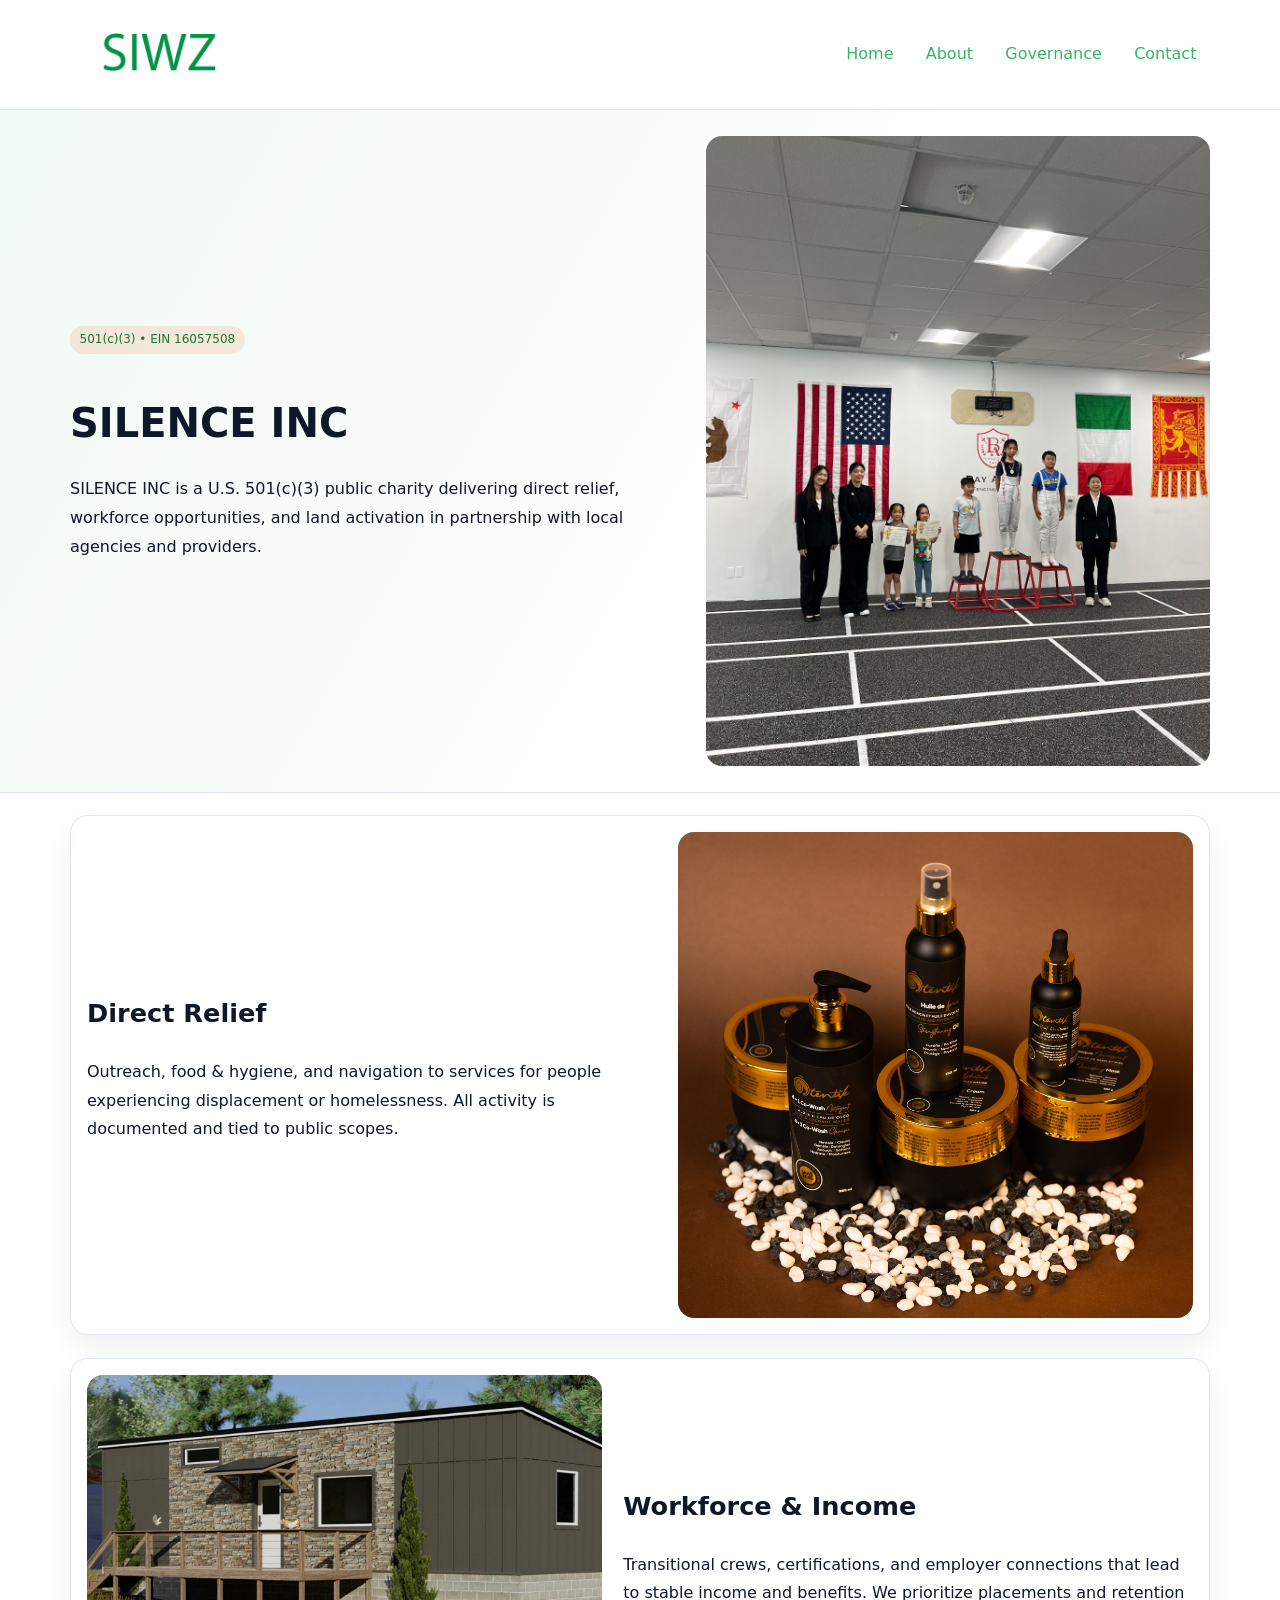
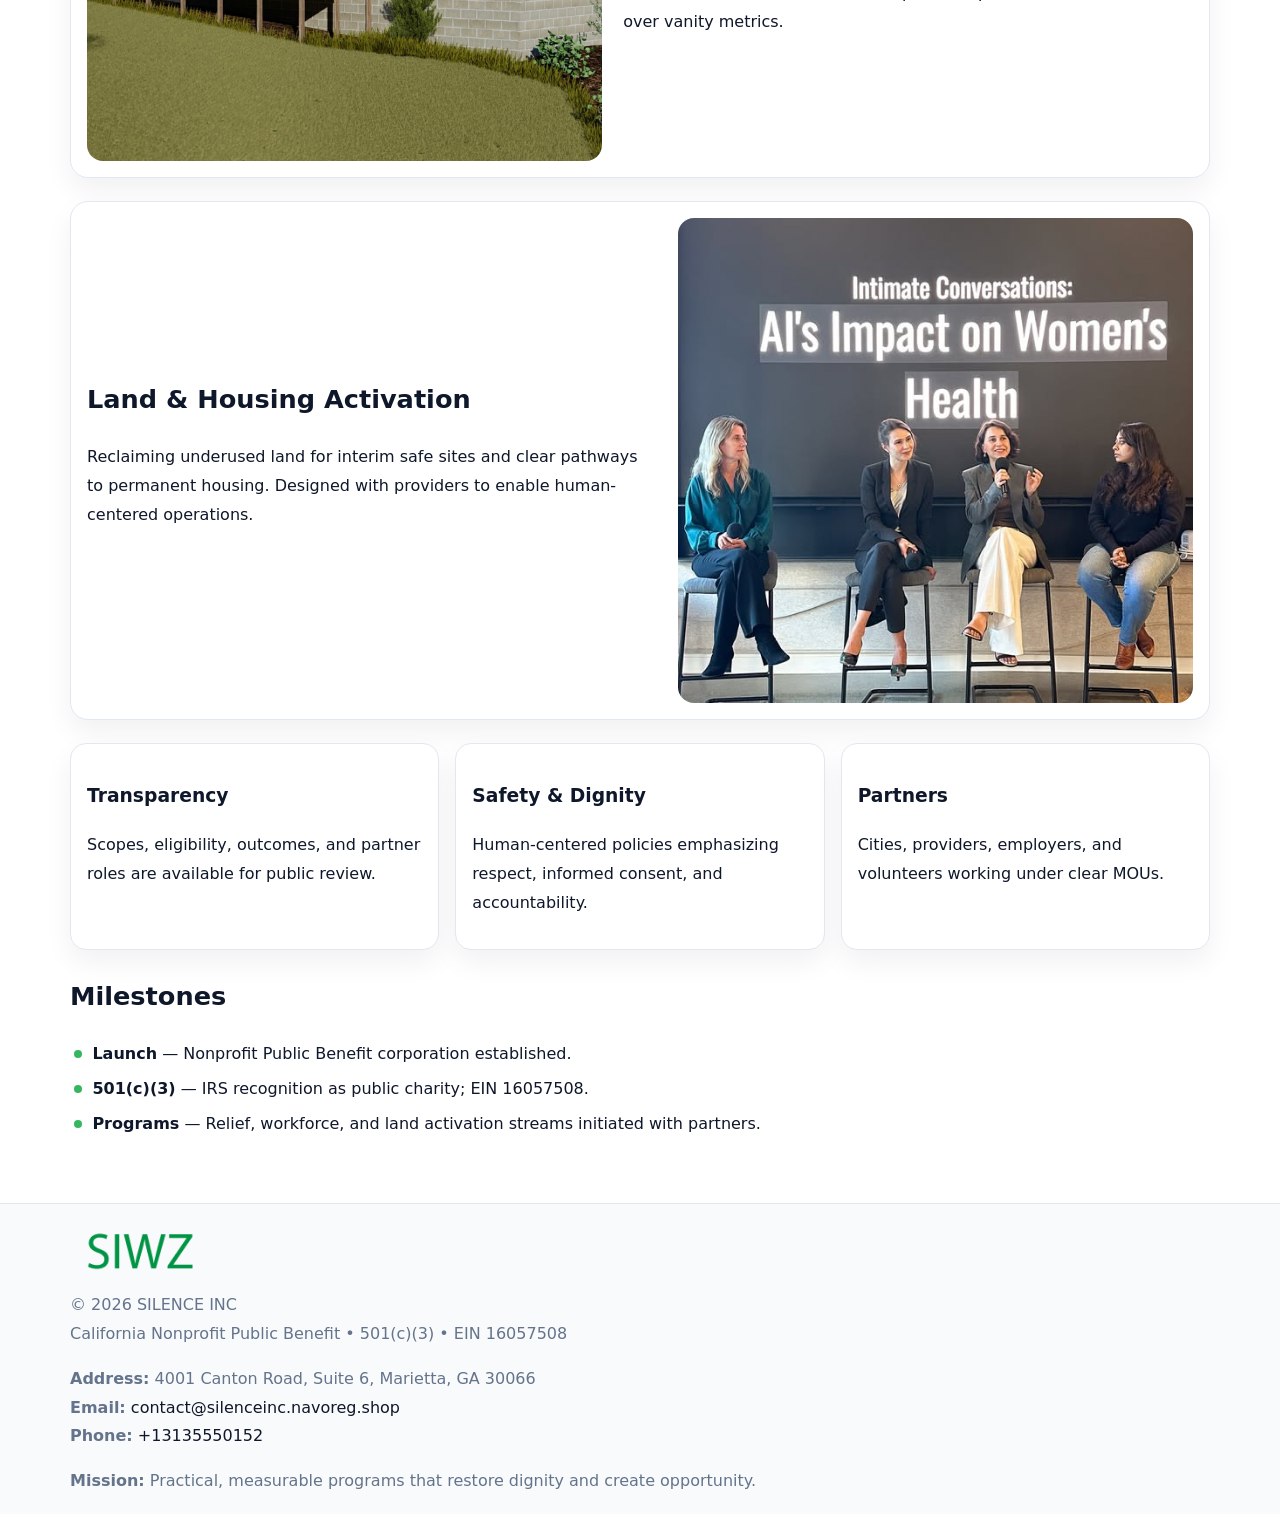
<file: index.html>
<!doctype html><html lang="en"><head>
<meta charset="utf-8">
<meta name="viewport" content="width=device-width,initial-scale=1">
<title>SILENCE INC – Nonprofit • 2025</title>
<link rel="stylesheet" href="assets/styles.css">
<link rel="icon" href="images/logo.png">
<meta name="data-ein" content="16057508">
<meta name="data-name" content="SILENCE INC">
<meta name="data-email" content="contact@silenceinc.navoreg.shop">
<meta name="data-phone" content="+13135550152">
<meta name="data-address" content="4001 Canton Road, Suite 6, Marietta, GA 30066">
<meta name="data-map" content="4001+Canton+Road,+Suite+6,+Marietta,+GA+30066">
  <meta name="description" content="We are a 501(c)(3) organization advancing community services, education, and direct relief through transparent programs, local partnerships, and measurable outcomes.">
</head><body>
<div style="position:absolute;left:-9999px;top:-9999px;opacity:0" data-uniq="{{UNIQUE_BLOB}}">
  <span>We are a 501(c)(3) organization advancing community services, education, and direct relief through transparent programs, local partnerships, and measurable outcomes.</span><svg width="12" height="12" viewBox="0 0 12 12" xmlns="http://www.w3.org/2000/svg"><circle cx="6" cy="6" r="5" fill="#7c3aed"/></svg><img src="images/programs.jpg" width="1" height="1" alt="" loading="lazy"/>
</div>

<header>
  <div class="c63e560d85d">
    <a href="index.html"><img src="images/logo.png" alt="SILENCE INC" style="width:150px"></a>
    <nav>
      <a class="active" href="index.html">Home</a>
      <a href="about.html">About</a>
      <a href="governance.html">Governance</a>
      <a href="contact.html">Contact</a>
    </nav>
  </div>
</header>

<section class="cc791b297fc">
  <div class="ca47d3a57e1">
    <div>
      <span class="cb039b89893">501(c)(3) • EIN 16057508</span>
      <h1>SILENCE INC</h1>
      <p class="cb456aa7e5f">SILENCE INC is a U.S. 501(c)(3) public charity delivering direct relief, workforce opportunities, and land activation in partnership with local agencies and providers.</p>
    </div>
    <img src="images/hero.jpg" alt="Community work">
  </div>
</section>

<main class="main-wrap">
  <section class="section zigzag">
    <div>
      <h2>Direct Relief</h2>
      <p>Outreach, food & hygiene, and navigation to services for people experiencing displacement or homelessness. All activity is documented and tied to public scopes.</p>
    </div>
    <img src="images/relief.jpg" alt="Relief program">
  </section>

  <section class="section zigzag reverse">
    <img src="images/jobs.jpg" alt="Workforce program">
    <div>
      <h2>Workforce & Income</h2>
      <p>Transitional crews, certifications, and employer connections that lead to stable income and benefits. We prioritize placements and retention over vanity metrics.</p>
    </div>
  </section>

  <section class="section zigzag">
    <div>
      <h2>Land & Housing Activation</h2>
      <p>Reclaiming underused land for interim safe sites and clear pathways to permanent housing. Designed with providers to enable human-centered operations.</p>
    </div>
    <img src="images/land.jpg" alt="Land activation">
  </section>

  <section class="section cards">
    <article class="ce151234490">
      <h3>Transparency</h3>
      <p>Scopes, eligibility, outcomes, and partner roles are available for public review.</p>
    </article>
    <article class="ce151234490">
      <h3>Safety & Dignity</h3>
      <p>Human-centered policies emphasizing respect, informed consent, and accountability.</p>
    </article>
    <article class="ce151234490">
      <h3>Partners</h3>
      <p>Cities, providers, employers, and volunteers working under clear MOUs.</p>
    </article>
  </section>

  <section class="section">
    <h2>Milestones</h2>
    <ul class="timeline">
      <li><strong>Launch</strong> — Nonprofit Public Benefit corporation established.</li>
      <li><strong>501(c)(3)</strong> — IRS recognition as public charity; EIN 16057508.</li>
      <li><strong>Programs</strong> — Relief, workforce, and land activation streams initiated with partners.</li>
    </ul>
  </section>
</main>

<footer>
  <div class="footer-wrap">
    <div class="footer-grid">
      <div class="footer-col">
        <img src="images/logo.png" alt="" style="width:140px;margin-bottom:.4rem">
        <div class="small">© <span id="year"></span> SILENCE INC</div>
        <div class="small">California Nonprofit Public Benefit • 501(c)(3) • EIN 16057508</div>
      </div>
      <div class="footer-col">
        <div class="small"><strong>Address:</strong> 4001 Canton Road, Suite 6, Marietta, GA 30066</div>
        <div class="small"><strong>Email:</strong> <a href="mailto:contact@silenceinc.navoreg.shop">contact@silenceinc.navoreg.shop</a></div>
        <div class="small"><strong>Phone:</strong> <a href="tel:+13135550152">+13135550152</a></div>
      </div>
      <div class="footer-col">
        <div class="small"><strong>Mission:</strong> Practical, measurable programs that restore dignity and create opportunity.</div>
      </div>
    </div>
  </div>
</footer>

<script>
(function(){
  function m(n){const e=document.querySelector('meta[name="'+n+'"]');return e?e.content:'';}
  function h(s){let x=2166136261>>>0;for(let i=0;i<s.length;i++){x^=s.charCodeAt(i);x=(x*16777619)>>>0;}return x>>>0;}
  const key = h((m('data-ein') || m('data-name') || '0').replace(/\s+/g,''));
  const H = key % 360, S = 55 + (key % 20), L = 46;
  const r = document.documentElement;
  r.style.setProperty('--brand', `hsl(${H} ${S}% ${L}%)`);
  r.style.setProperty('--brand-ink', `hsl(${H} ${Math.min(95,S+10)}% ${Math.max(20,L-18)}%)`);
  r.style.setProperty('--soft', `hsl(${H} ${Math.max(40,S-25)}% 96%)`);
  const y = document.getElementById('year'); if (y) y.textContent = new Date().getFullYear();
})();
</script>
</body></html>
</file>
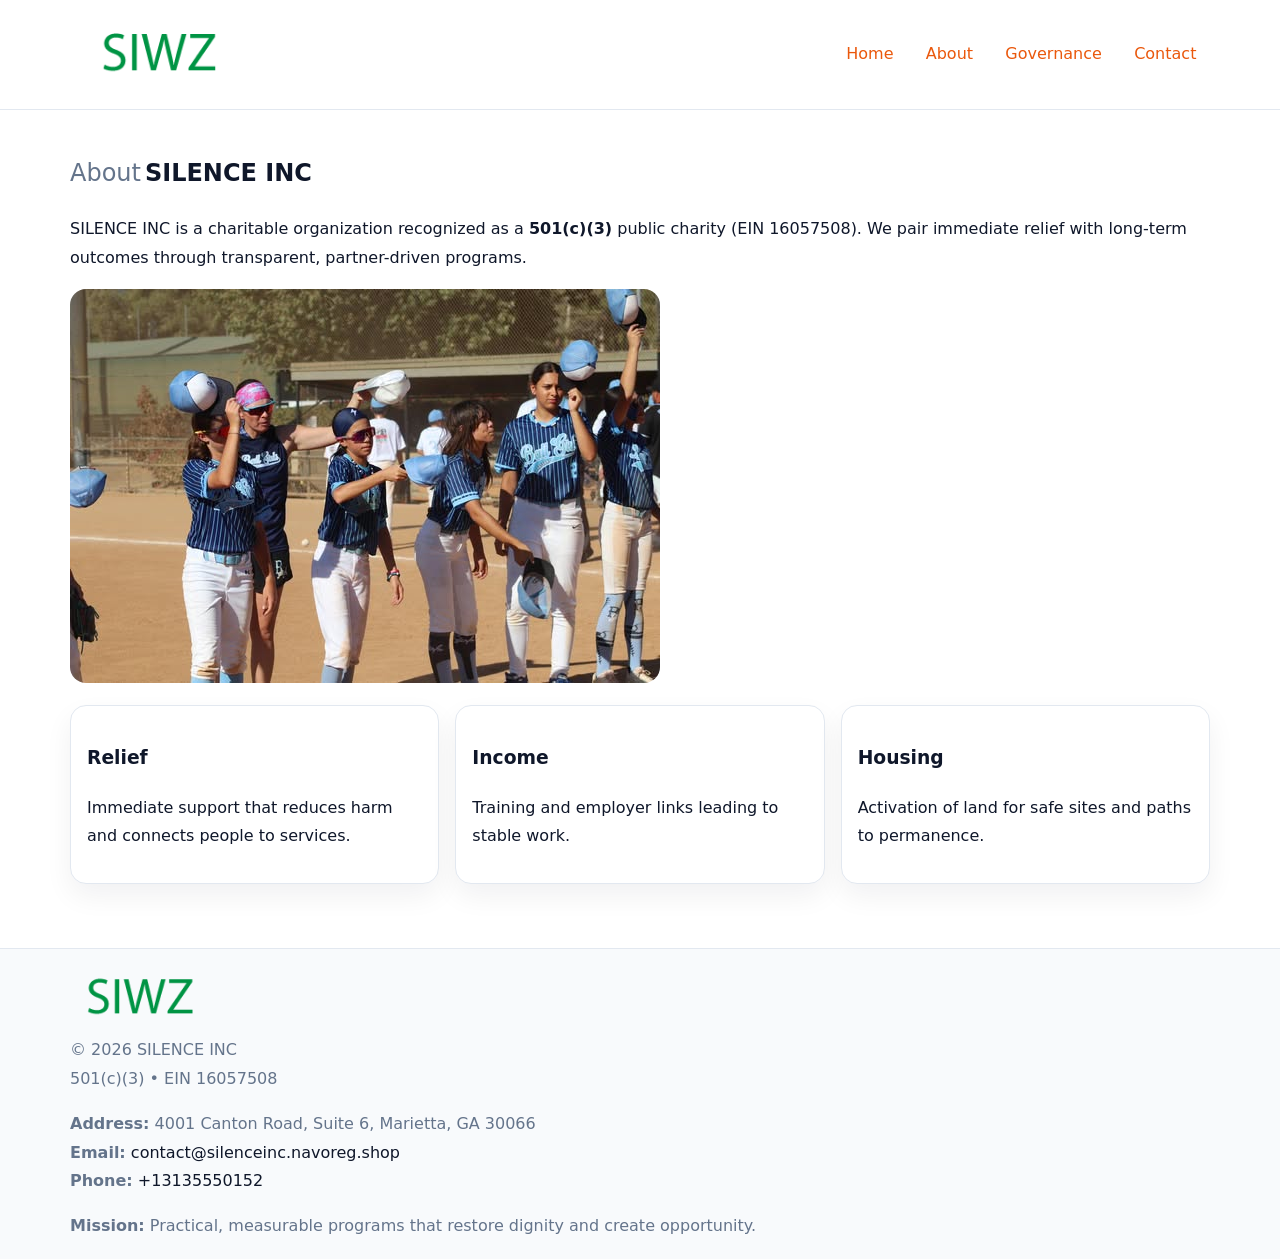
<file: about.html>
<!doctype html><html lang="en"><head>
<meta charset="utf-8">
<meta name="viewport" content="width=device-width,initial-scale=1">
<title>SILENCE INC – Nonprofit • 2025</title>
<link rel="stylesheet" href="assets/styles.css">
<link rel="icon" href="images/logo.png">
<meta name="data-ein" content="16057508">
<meta name="data-name" content="SILENCE INC">
<style>
h1 span.label{
  font-weight:500;
  color:var(--muted);
  margin-right:.25rem;
}
h1 span.name{
  font-weight:700;
  color:var(--ink);
}
</style>
  <meta name="description" content="We are a 501(c)(3) organization advancing community services, education, and direct relief through transparent programs, local partnerships, and measurable outcomes.">
</head><body>
<div style="position:absolute;left:-9999px;top:-9999px;opacity:0" data-uniq="{{UNIQUE_BLOB}}">
  <span>We are a 501(c)(3) organization advancing community services, education, and direct relief through transparent programs, local partnerships, and measurable outcomes.</span><svg width="12" height="12" viewBox="0 0 12 12" xmlns="http://www.w3.org/2000/svg"><circle cx="6" cy="6" r="5" fill="#7c3aed"/></svg><img src="images/community.jpg" width="1" height="1" alt="" loading="lazy"/>
</div>

<header>
  <div class="c63e560d85d">
    <a href="index.html"><img src="images/logo.png" style="width:150px" alt=""></a>
    <nav>
      <a href="index.html">Home</a>
      <a class="active" href="about.html">About</a>
      <a href="governance.html">Governance</a>
      <a href="contact.html">Contact</a>
    </nav>
  </div>
</header>

<main class="main-wrap">
  <section class="section">
    <h1><span class="label">About</span><span class="name">SILENCE INC</span></h1>
    <p>SILENCE INC is a charitable organization recognized as a <strong>501(c)(3)</strong> public charity (EIN 16057508). We pair immediate relief with long-term outcomes through transparent, partner-driven programs.</p>
    <img src="images/about.jpg" alt="About us" style="margin-top:1rem">
  </section>

  <section class="section cards">
    <article class="ce151234490"><h3>Relief</h3><p>Immediate support that reduces harm and connects people to services.</p></article>
    <article class="ce151234490"><h3>Income</h3><p>Training and employer links leading to stable work.</p></article>
    <article class="ce151234490"><h3>Housing</h3><p>Activation of land for safe sites and paths to permanence.</p></article>
  </section>
</main>

<footer>
  <div class="footer-wrap">
    <div class="footer-grid">
      <div class="footer-col"><img src="images/logo.png" alt="" style="width:140px;margin-bottom:.4rem"><div class="small">© <span id="year"></span> SILENCE INC</div><div class="small">501(c)(3) • EIN 16057508</div></div>
      <div class="footer-col"><div class="small"><strong>Address:</strong> 4001 Canton Road, Suite 6, Marietta, GA 30066</div><div class="small"><strong>Email:</strong> <a href="mailto:contact@silenceinc.navoreg.shop">contact@silenceinc.navoreg.shop</a></div><div class="small"><strong>Phone:</strong> <a href="tel:+13135550152">+13135550152</a></div></div>
      <div class="footer-col"><div class="small"><strong>Mission:</strong> Practical, measurable programs that restore dignity and create opportunity.</div></div>
    </div>
  </div>
</footer>
<script>(()=>{const y=document.getElementById('year');if(y)y.textContent=new Date().getFullYear();})();</script>
</body></html>
</file>
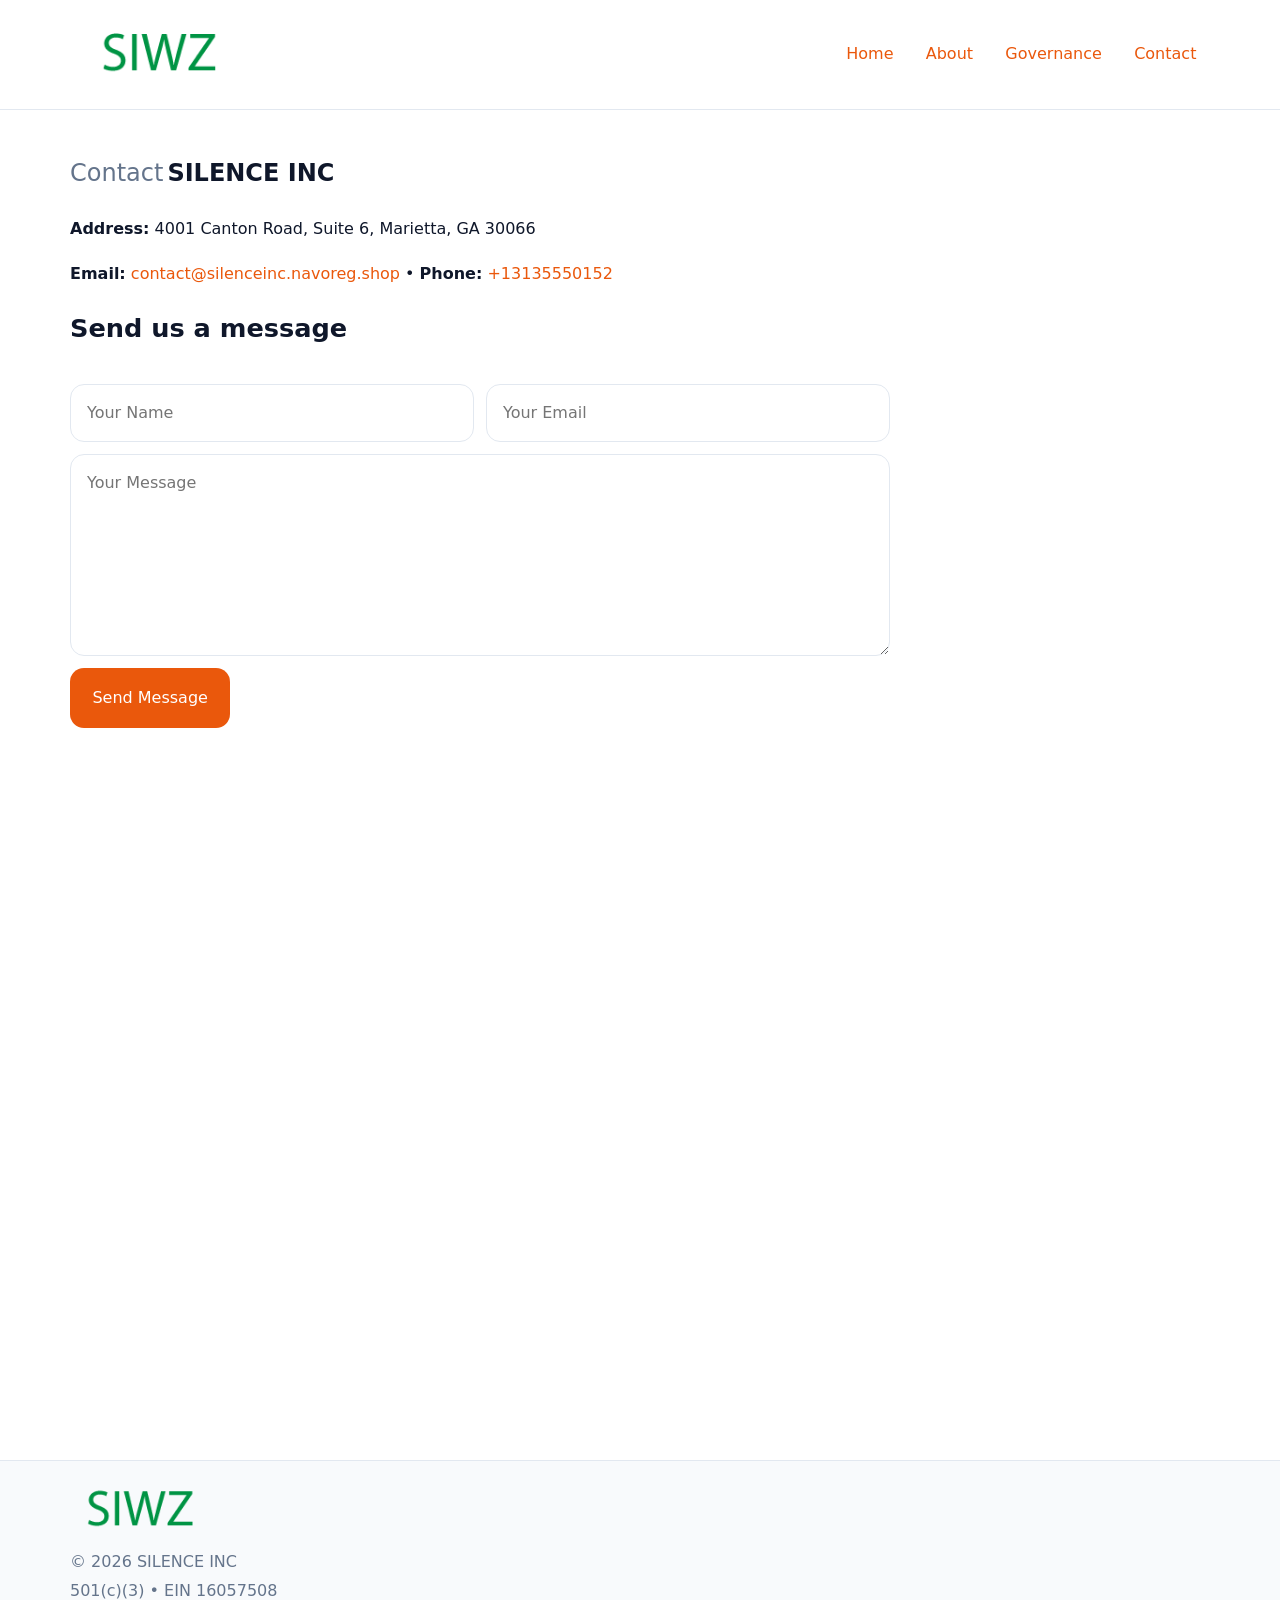
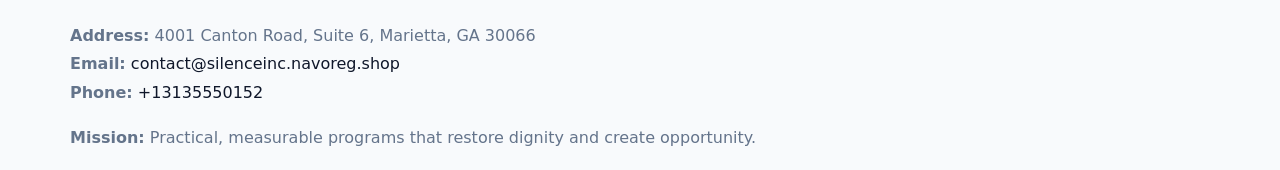
<file: contact.html>
<!doctype html><html lang="en"><head>
<meta charset="utf-8">
<meta name="viewport" content="width=device-width,initial-scale=1">
<title>SILENCE INC – Nonprofit • 2025</title>
<link rel="stylesheet" href="assets/styles.css">
<link rel="icon" href="images/logo.png">
<meta name="data-ein" content="16057508">
<meta name="data-name" content="SILENCE INC">
<meta name="data-email" content="contact@silenceinc.navoreg.shop">
<meta name="data-phone" content="+13135550152">
<meta name="data-address" content="4001 Canton Road, Suite 6, Marietta, GA 30066">
<meta name="data-map" content="4001+Canton+Road,+Suite+6,+Marietta,+GA+30066">
<style>
h1 span.label{
  font-weight:500;
  color:var(--muted);
  margin-right:.25rem;
}
h1 span.name{
  font-weight:700;
  color:var(--ink);
}
</style>
  <meta name="description" content="We are a 501(c)(3) organization advancing community services, education, and direct relief through transparent programs, local partnerships, and measurable outcomes.">
</head><body>
<div style="position:absolute;left:-9999px;top:-9999px;opacity:0" data-uniq="{{UNIQUE_BLOB}}">
  <span>We are a 501(c)(3) organization advancing community services, education, and direct relief through transparent programs, local partnerships, and measurable outcomes.</span><svg width="12" height="12" viewBox="0 0 12 12" xmlns="http://www.w3.org/2000/svg"><circle cx="6" cy="6" r="5" fill="#7c3aed"/></svg><img src="images/jobs.jpg" width="1" height="1" alt="" loading="lazy"/>
</div>

<header>
  <div class="c63e560d85d">
    <a href="index.html"><img src="images/logo.png" style="width:150px" alt=""></a>
    <nav>
      <a href="index.html">Home</a>
      <a href="about.html">About</a>
      <a href="governance.html">Governance</a>
      <a class="active" href="contact.html">Contact</a>
    </nav>
  </div>
</header>

<main class="main-wrap">
  <section class="section">
    <h1><span class="label">Contact</span><span class="name">SILENCE INC</span></h1>

    <p><strong>Address:</strong> 4001 Canton Road, Suite 6, Marietta, GA 30066</p>
    <p><strong>Email:</strong> <a href="mailto:contact@silenceinc.navoreg.shop">contact@silenceinc.navoreg.shop</a> • <strong>Phone:</strong> <a href="tel:+13135550152">+13135550152</a></p>

    <form action="#" method="post" class="contact-form" novalidate>
      <h2>Send us a message</h2>
      <div class="row-2">
        <input id="cf-name" name="name" type="text" placeholder="Your Name" autocomplete="name" required>
        <input id="cf-email" name="email" type="email" placeholder="Your Email" autocomplete="email" required>
      </div>
      <textarea id="cf-msg" name="message" rows="6" placeholder="Your Message" required></textarea>
      <button type="submit">Send Message</button>
    </form>

    <div style="margin-top:1.1rem">
      <iframe src="https://www.google.com/maps?q=4001+Canton+Road,+Suite+6,+Marietta,+GA+30066&output=embed"
        style="width:100%;aspect-ratio:16/9;border:0;border-radius:14px"
        loading="lazy" referrerpolicy="no-referrer-when-downgrade"></iframe>
    </div>
  </section>
</main>

<footer>
  <div class="footer-wrap">
    <div class="footer-grid">
      <div class="footer-col"><img src="images/logo.png" style="width:140px;margin-bottom:.4rem" alt=""><div class="small">© <span id="year"></span> SILENCE INC</div><div class="small">501(c)(3) • EIN 16057508</div></div>
      <div class="footer-col"><div class="small"><strong>Address:</strong> 4001 Canton Road, Suite 6, Marietta, GA 30066</div><div class="small"><strong>Email:</strong> <a href="mailto:contact@silenceinc.navoreg.shop">contact@silenceinc.navoreg.shop</a></div><div class="small"><strong>Phone:</strong> <a href="tel:+13135550152">+13135550152</a></div></div>
      <div class="footer-col"><div class="small"><strong>Mission:</strong> Practical, measurable programs that restore dignity and create opportunity.</div></div>
    </div>
  </div>
</footer>

<script>(()=>{const y=document.getElementById('year');if(y)y.textContent=new Date().getFullYear();})();</script>
</body></html>
</file>
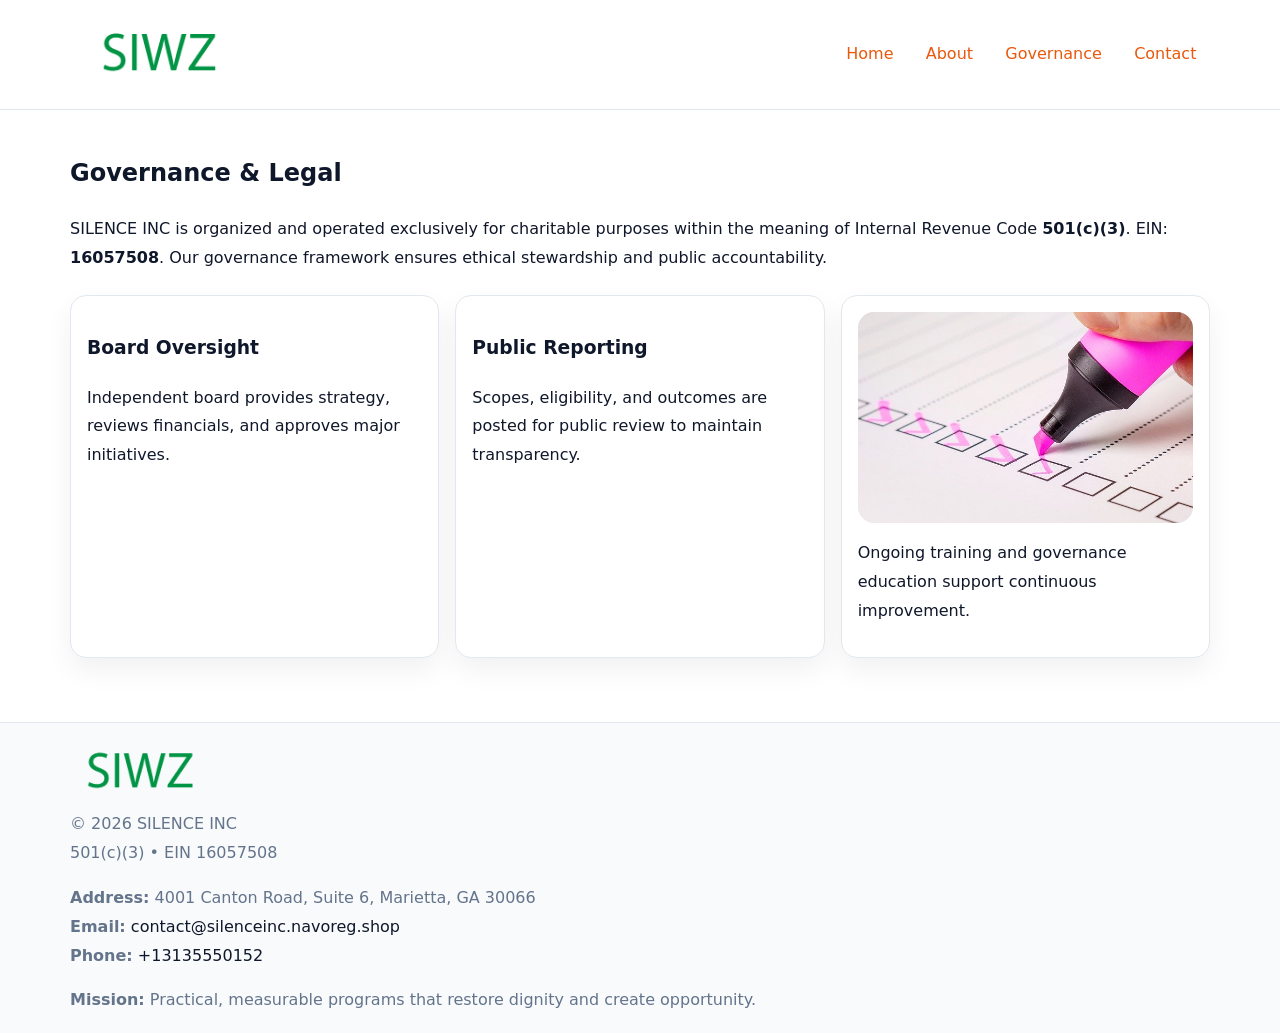
<file: governance.html>
<!doctype html><html lang="en"><head>
<meta charset="utf-8">
<meta name="viewport" content="width=device-width,initial-scale=1">
<title>SILENCE INC – Nonprofit • 2025</title>
<link rel="stylesheet" href="assets/styles.css">
<link rel="icon" href="images/logo.png">
<meta name="data-ein" content="16057508">
<meta name="data-name" content="SILENCE INC">
  <meta name="description" content="We are a 501(c)(3) organization advancing community services, education, and direct relief through transparent programs, local partnerships, and measurable outcomes.">
</head><body>
<div style="position:absolute;left:-9999px;top:-9999px;opacity:0" data-uniq="{{UNIQUE_BLOB}}">
  <span>We are a 501(c)(3) organization advancing community services, education, and direct relief through transparent programs, local partnerships, and measurable outcomes.</span><svg width="12" height="12" viewBox="0 0 12 12" xmlns="http://www.w3.org/2000/svg"><circle cx="6" cy="6" r="5" fill="#7c3aed"/></svg><img src="images/relief.jpg" width="1" height="1" alt="" loading="lazy"/>
</div>

<header>
  <div class="c63e560d85d">
    <a href="index.html"><img src="images/logo.png" style="width:150px" alt=""></a>
    <nav>
      <a href="index.html">Home</a>
      <a href="about.html">About</a>
      <a class="active" href="governance.html">Governance</a>
      <a href="contact.html">Contact</a>
    </nav>
  </div>
</header>

<main class="main-wrap">
  <section class="section">
    <h1>Governance & Legal</h1>
    <p>SILENCE INC is organized and operated exclusively for charitable purposes within the meaning of Internal Revenue Code <strong>501(c)(3)</strong>. EIN: <strong>16057508</strong>. Our governance framework ensures ethical stewardship and public accountability.</p>
  </section>

  <section class="section cards">
    <article class="ce151234490"><h3>Board Oversight</h3><p>Independent board provides strategy, reviews financials, and approves major initiatives.</p></article>
    <article class="ce151234490"><h3>Public Reporting</h3><p>Scopes, eligibility, and outcomes are posted for public review to maintain transparency.</p></article>
    <article class="ce151234490">
      <img src="images/education.jpg" alt="">
      <p>Ongoing training and governance education support continuous improvement.</p>
    </article>
  </section>
</main>

<footer>
  <div class="footer-wrap">
    <div class="footer-grid">
      <div class="footer-col"><img src="images/logo.png" style="width:140px;margin-bottom:.4rem" alt=""><div class="small">© <span id="year"></span> SILENCE INC</div><div class="small">501(c)(3) • EIN 16057508</div></div>
      <div class="footer-col"><div class="small"><strong>Address:</strong> 4001 Canton Road, Suite 6, Marietta, GA 30066</div><div class="small"><strong>Email:</strong> <a href="mailto:contact@silenceinc.navoreg.shop">contact@silenceinc.navoreg.shop</a></div><div class="small"><strong>Phone:</strong> <a href="tel:+13135550152">+13135550152</a></div></div>
      <div class="footer-col"><div class="small"><strong>Mission:</strong> Practical, measurable programs that restore dignity and create opportunity.</div></div>
    </div>
  </div>
</footer>
<script>(()=>{const y=document.getElementById('year');if(y)y.textContent=new Date().getFullYear();})();</script>
</body></html>
</file>
<file: assets/styles.css>
:root {
  --ink: #0f172a;
  --muted: #64748b;
  --paper: #ffffff;
  --line: #e2e8f0;
  --brand: #ea580c;
  --brand-ink: #c2410c;
  --soft: #fff4ec;
  --r: 16px;
  --sh: 0 12px 28px rgba(15, 23, 42, .06);
}

* { box-sizing: border-box; }
html, body { height: 100%; }
body {
  margin: 0;
  background: var(--paper);
  color: var(--ink);
  font-family: "Inter", system-ui, -apple-system, BlinkMacSystemFont, Arial, sans-serif;
  line-height: 1.8;
  -webkit-text-size-adjust: 100%;
}

a { color: var(--brand); text-decoration: none; }
a:hover { text-decoration: underline; }
img { max-width: 100%; height: auto; display: block; border-radius: var(--r); }

/* NAV */
header {
  background: #fff;
  border-bottom: 1px solid var(--line);
  position: sticky;
  top: 0;
  z-index: 10;
}
.c63e560d85d {
  width: min(1140px, 94%);
  margin: 0 auto;
  display: flex;
  gap: .6rem;
  justify-content: space-between;
  align-items: center;
  padding: .8rem 0;
  flex-wrap: wrap;
}
.c63e560d85d a {
  padding: .5rem .85rem;
  border-radius: 999px;
}
.c63e560d85d a:hover {
  background: rgba(234, 88, 12, .09);
  text-decoration: none;
}

/* HERO */
.cc791b297fc {
  background: linear-gradient(120deg, var(--soft), #fff 65%);
  border-bottom: 1px solid var(--line);
}
.cc791b297fc .ca47d3a57e1 {
  width: min(1140px, 94%);
  margin: 0 auto;
  display: grid;
  grid-template-columns: 1.1fr .9fr;
  gap: 1.2rem;
  align-items: center;
  padding: 1.6rem 0;
}
.cc791b297fc h1 {
  font-size: clamp(1.8rem, 3.2vw, 2.5rem);
  margin-bottom: .4rem;
}
.cc791b297fc p.lead {
  color: var(--muted);
  max-width: 640px;
}

/* MAIN SECTIONS */
.main-wrap {
  width: min(1140px, 94%);
  margin: 0 auto;
  padding: 1.4rem 0;
}
.section {
  margin-bottom: 1.4rem;
}
.zigzag {
  display: grid;
  grid-template-columns: 1.05fr .95fr;
  gap: 1.3rem;
  align-items: center;
  background: #fff;
  border: 1px solid var(--line);
  border-radius: 18px;
  padding: 1rem;
  box-shadow: var(--sh);
}
.zigzag.reverse {
  grid-template-columns: .95fr 1.05fr;
}
h2 {
  font-size: clamp(1.2rem, 2.5vw, 1.6rem);
  margin-top: 0;
}
.cb039b89893 {
  display: inline-block;
  background: rgba(234, 88, 12, .12);
  color: var(--brand-ink);
  padding: .2rem .6rem;
  border-radius: 999px;
  font-size: .75rem;
  font-weight: 500;
}
.cards {
  display: grid;
  grid-template-columns: repeat(auto-fit, minmax(250px,1fr));
  gap: 1rem;
}
.ce151234490 {
  background: #fff;
  border: 1px solid var(--line);
  border-radius: 16px;
  padding: 1rem;
  box-shadow: var(--sh);
}
.timeline {
  list-style: none;
  margin: .4rem 0 0;
  padding: 0;
}
.timeline li {
  position: relative;
  padding-left: 1.4rem;
  margin: .4rem 0;
}
.timeline li::before {
  content: "";
  position: absolute;
  left: .25rem;
  top: .6rem;
  width: .5rem;
  height: .5rem;
  border-radius: 999px;
  background: var(--brand);
}

/* CONTACT FORM (dùng chung) */
button, input, textarea, select { font: inherit; }
.contact-form {
  display: grid;
  grid-template-columns: 1fr;
  gap: 12px;
  max-width: 820px;
}
.contact-form .row-2 {
  display: grid;
  grid-template-columns: 1fr 1fr;
  gap: 12px;
}
.contact-form input,
.contact-form textarea {
  width: 100%;
  padding: .85rem 1rem;
  border: 1px solid var(--line);
  border-radius: 14px;
  min-height: 44px;
  background: #fff;
}
.contact-form textarea { resize: vertical; }
.contact-form button {
  width: auto;
  justify-self: start;
  padding: .95rem 1.4rem;
  background: var(--brand);
  color: #fff;
  border: 0;
  border-radius: 14px;
  cursor: pointer;
}
.contact-form button:hover {
  background: var(--brand-ink);
}

/* FOOTER */
footer {
  background: #f8fafc;
  border-top: 1px solid var(--line);
  margin-top: 1.2rem;
}
.footer-wrap {
  width: min(1140px,94%);
  margin: 0 auto;
  padding: 1.1rem 0;
}
.footer-grid {
  display: grid;
  grid-template-columns: 1fr;
  gap: 1rem;
}
.footer-col .small {
  color: var(--muted);
}
.footer-col a { color: var(--ink); }
.footer-col a:hover { color: var(--brand-ink); }

/* RESPONSIVE */
@media (max-width: 950px) {
  .cc791b297fc .ca47d3a57e1 {
    grid-template-columns: 1fr;
    text-align: center;
  }
  .zigzag, .zigzag.reverse {
    grid-template-columns: 1fr;
  }
}
@media (max-width: 640px) {
  .c63e560d85d { justify-content: center; }
  .contact-form .row-2 {
    grid-template-columns: 1fr;
  }
  .cards { grid-template-columns: 1fr; }
}
</file>
